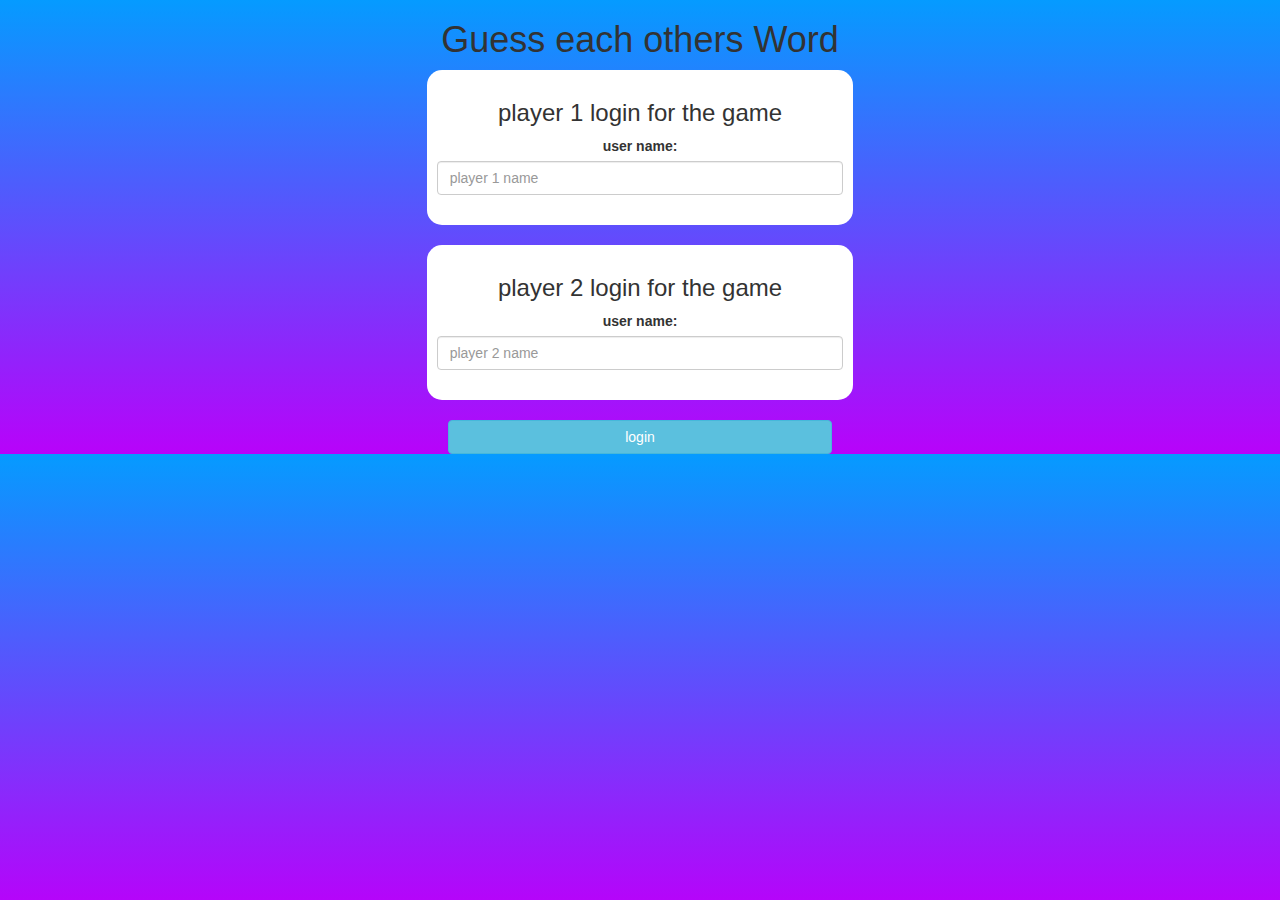
<file: index.html>
<!DOCTYPE html>
<html>
<head>
	<title>Guess The Word</title>

<meta name="viewport" content="width=device-width, initial-scale=1">
<link rel="stylesheet" href="https://maxcdn.bootstrapcdn.com/bootstrap/3.4.0/css/bootstrap.min.css">
<script src="https://ajax.googleapis.com/ajax/libs/jquery/3.4.1/jquery.min.js"></script>
<script src="https://maxcdn.bootstrapcdn.com/bootstrap/3.4.0/js/bootstrap.min.js"></script>

<link rel="stylesheet" type="text/css" href="game.css">

<script src="game_login.js"></script>
</head>
<body>

	<center>

		<h1>Guess each others Word</h1>

<div class="col-lg-4 col-sm-8 col-xs-11 login_div1">
	<h3 >player 1 login for the game</h3>
	<label>user name:</label>	
	<input type="text" id="player_1" class="form-control" placeholder="player 1 name">
	<br>
</div>
<br>
<div class="col-lg-4 col-sm-8 col-xs-11 login_div1">
	<h3 >player 2 login for the game</h3>
	<label>user name:</label>
	<input type="text" id="player_2" class="form-control" placeholder="player 2 name">
	<br>
</div>
<br>

<button class="btn btn-info" onclick="login()">login</button>

</center>
</body>
</html>
</file>
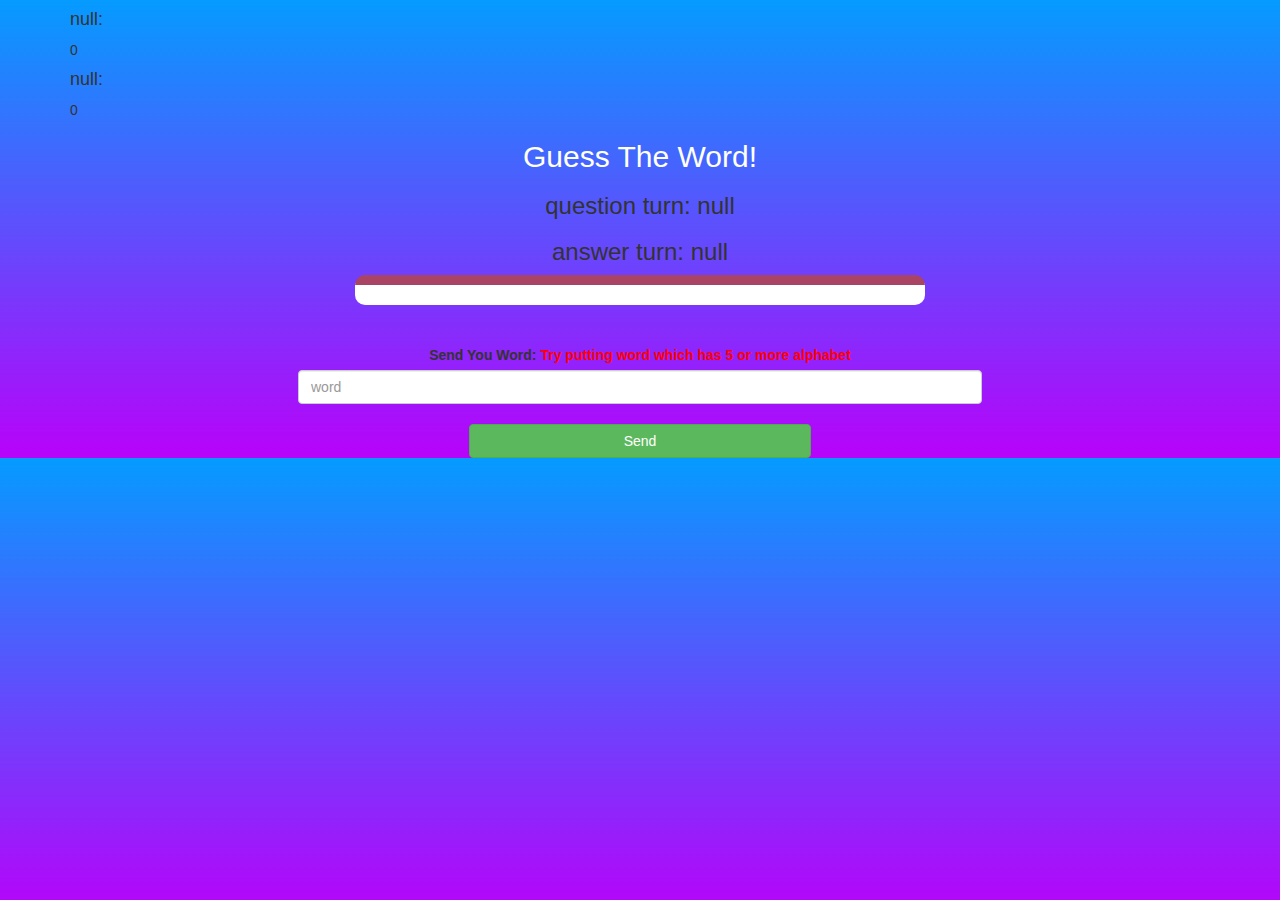
<file: game_page.html>
<!DOCTYPE html>
<html>
<head>
	<title>Guess The Word</title>

<meta name="viewport" content="width=device-width, initial-scale=1">
<link rel="stylesheet" href="https://maxcdn.bootstrapcdn.com/bootstrap/3.4.0/css/bootstrap.min.css">
<script src="https://ajax.googleapis.com/ajax/libs/jquery/3.4.1/jquery.min.js"></script>
<script src="https://maxcdn.bootstrapcdn.com/bootstrap/3.4.0/js/bootstrap.min.js"></script>

<link rel="stylesheet" type="text/css" href="game.css">
</head>
<body>

<div class="container">

	<h4 id="p1"></h4> <span id="p1_score"></span>
	<br>
	<h4 id="p2"></h4> <span id="p2_score"></span>

	<center>
		<h2 style="color: white;">Guess The Word!</h2>
		<h3 id="player_question"></h3>
		<h3 id="player_answer"></h3>
		<div id="output" class="col-lg-6"></div>
		<br>
		<br>
		<label>Send You Word: <b style="color: red">Try putting word which has 5 or more alphabet</b></label>
		<input type="password" id="word" class="form-control" placeholder="word">
		<br>
		<button onclick="send()" class="btn btn-success" style="Width: 30%;">Send</button>
	</center>
</div>

<script src="game_page.js"></script>
</body>
</html>
</file>
<file: game.css>
body
{
	background:linear-gradient(#059bff,#b802fa)
}

	.login_div1 , .login_div2
	{
		background: white;
		padding: 10px;
		float: none;
		border-radius: 15px;
	}

#player1_name , #player2_name
{
	display: inline-block;
	margin-left: 20px;
}
#word
{
	width: 60%;
}
#word_display
{
	letter-spacing: 5px;
}
#output
{
background: white;
border-radius: 10px;
border-top: 10px solid #AA4465;
padding: 10px;
float: none;
text-align: left;
}

button{
	width: 30%;
}
</file>
